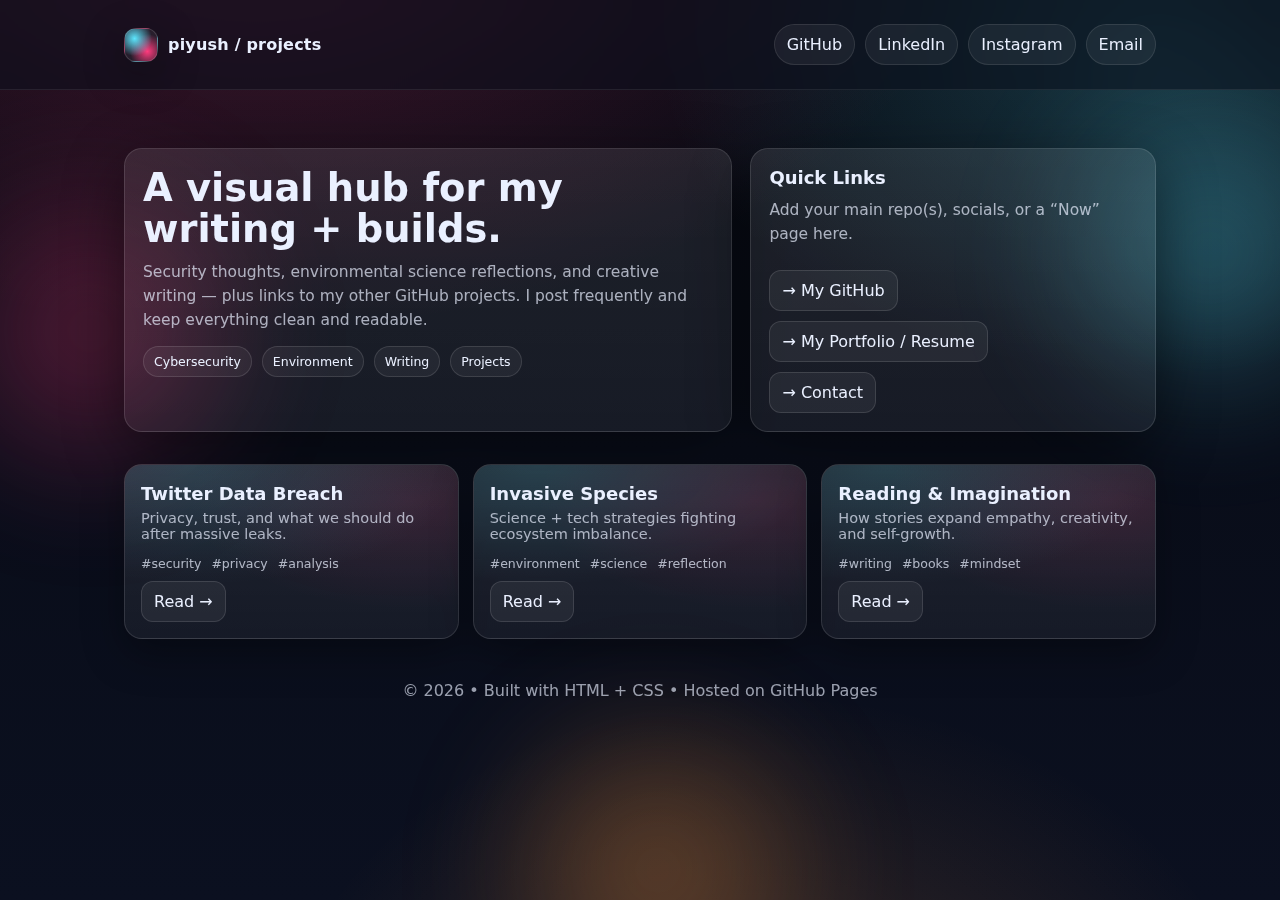
<file: index.html>
<!-- index.html -->
<!DOCTYPE html>
<html lang="en">
<head>
  <meta charset="UTF-8" />
  <meta name="viewport" content="width=device-width, initial-scale=1.0"/>
  <title>My Projects</title>
  <link rel="stylesheet" href="style.css" />
 
</head>
<body>
  <!-- background blobs -->
  <div class="bg-orb orb1"></div>
  <div class="bg-orb orb2"></div>
  <div class="bg-orb orb3"></div>

  <div class="topbar">
    <div class="container nav">
      <div class="brand">
        <div class="logo"></div>
        <span>piyush / projects</span>
      </div>

      <div class="navlinks">
        <!-- change these links to your real ones -->
        <a class="pill" href="https://github.com/piyushpokhrel" target="_blank" rel="noreferrer">GitHub</a>
        <a class="pill" href="www.linkedin.com/in/piyushpokhrel7789" target="_blank" rel="noreferrer">LinkedIn</a>
        <a class="pill" href="#" target="_blank" rel="noreferrer">Instagram</a>
        <a class="pill" href="mailto:pokhrelpiyush78@gmail.com">Email</a>
      </div>
    </div>
  </div>

  <div class="container">
    <section class="hero">
      <div class="panel">
        <h1 class="h-title">A visual hub for my writing + builds.</h1>
        <p class="h-sub">
          Security thoughts, environmental science reflections, and creative writing — plus links to my other GitHub projects.
          I post frequently and keep everything clean and readable.
        </p>

        <div class="badges">
          <span class="badge">Cybersecurity</span>
          <span class="badge">Environment</span>
          <span class="badge">Writing</span>
          <span class="badge">Projects</span>
        </div>
      </div>

      <div class="panel">
        <h2 style="margin:0 0 10px; font-size:18px;">Quick Links</h2>
        <p class="h-sub" style="margin-bottom:14px;">
          Add your main repo(s), socials, or a “Now” page here.
        </p>
        <a class="cta" href="https://github.com/piyushpokhrel" target="_blank" rel="noreferrer">→ My GitHub</a><br/>
        <a class="cta" href="www.linkedin.com/in/piyushpokhrel7789" target="_blank" rel="noreferrer">→ My Portfolio / Resume</a><br/>
        <a class="cta" href="emailto:pokhrelpiyush78@gmail.com" target="_blank" rel="noreferrer">→ Contact</a>
      </div>
    </section>

    <section class="grid">
      <a class="card" href="twitter-data-breach.html">
        <h3>Twitter Data Breach</h3>
        <p>Privacy, trust, and what we should do after massive leaks.</p>
        <div class="meta">
          <span>#security</span><span>#privacy</span><span>#analysis</span>
        </div>
        <div class="cta">Read →</div>
      </a>

      <a class="card" href="invasive-species.html">
        <h3>Invasive Species</h3>
        <p>Science + tech strategies fighting ecosystem imbalance.</p>
        <div class="meta">
          <span>#environment</span><span>#science</span><span>#reflection</span>
        </div>
        <div class="cta">Read →</div>
      </a>

      <a class="card" href="reading-imagination.html">
        <h3>Reading & Imagination</h3>
        <p>How stories expand empathy, creativity, and self-growth.</p>
        <div class="meta">
          <span>#writing</span><span>#books</span><span>#mindset</span>
        </div>
        <div class="cta">Read →</div>
      </a>
    </section>

    <footer>
      <div>© 2026 • Built with HTML + CSS • Hosted on GitHub Pages</div>
    </footer>
  </div>
   <script src="js/main.js"></script>
</body>
</html>
</file>
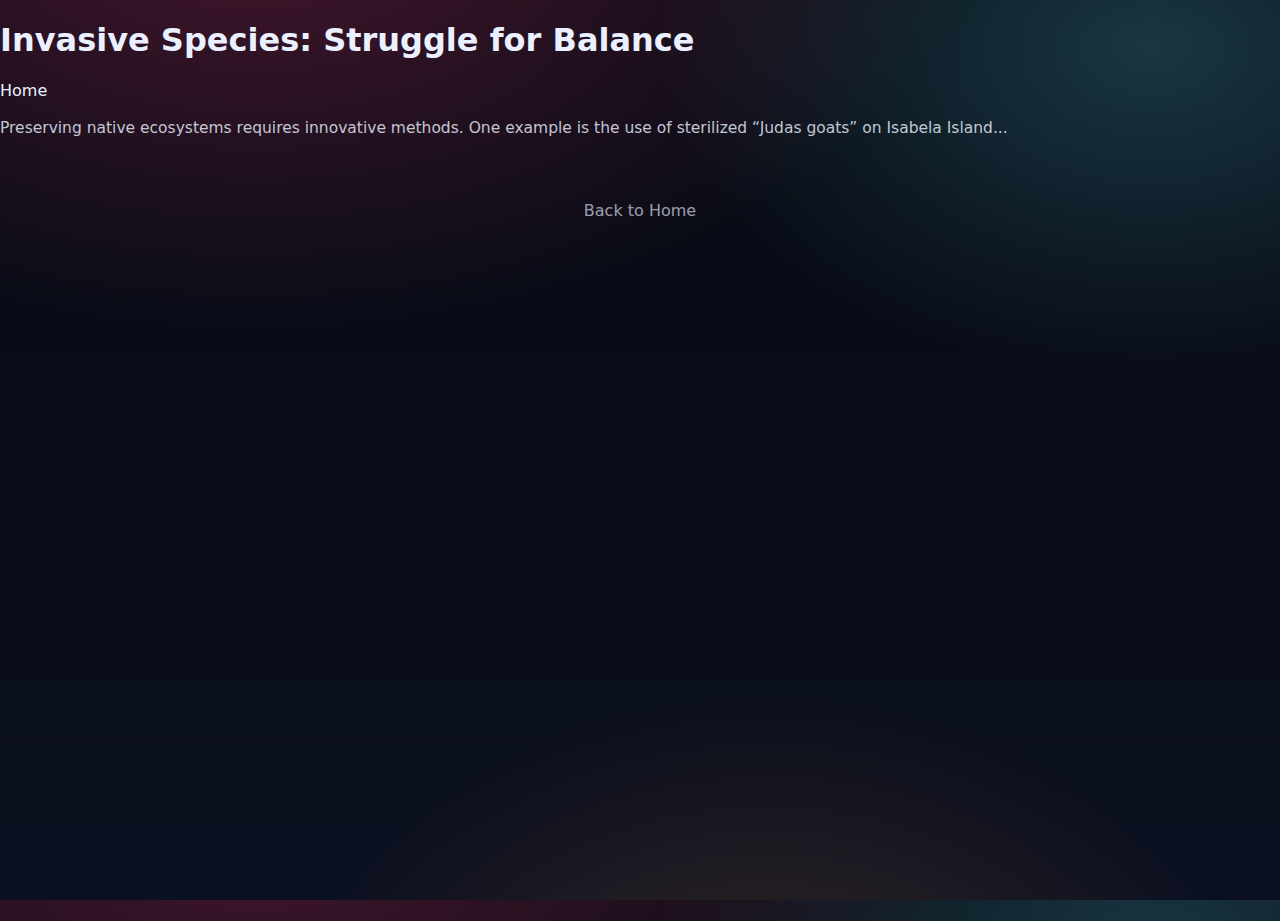
<file: invasive-species.html>
<!DOCTYPE html>
<html lang="en">
<head>
  <meta charset="UTF-8" />
  <meta name="viewport" content="width=device-width, initial-scale=1.0"/>
  <title>Invasive Species</title>
  <link rel="stylesheet" href="style.css" />
</head>
<body>
  <header>
    <h1>Invasive Species: Struggle for Balance</h1>
    <nav>
      <a href="index.html">Home</a>
    </nav>
  </header>
  <main>
    <article>
      <p>Preserving native ecosystems requires innovative methods. One example is the use of sterilized “Judas goats” on Isabela Island...</p>
      <!-- Full content goes here -->
    </article>
  </main>
  <footer>
    <p>Back to <a href="index.html">Home</a></p>
  </footer>
</body>
</html>
</file>
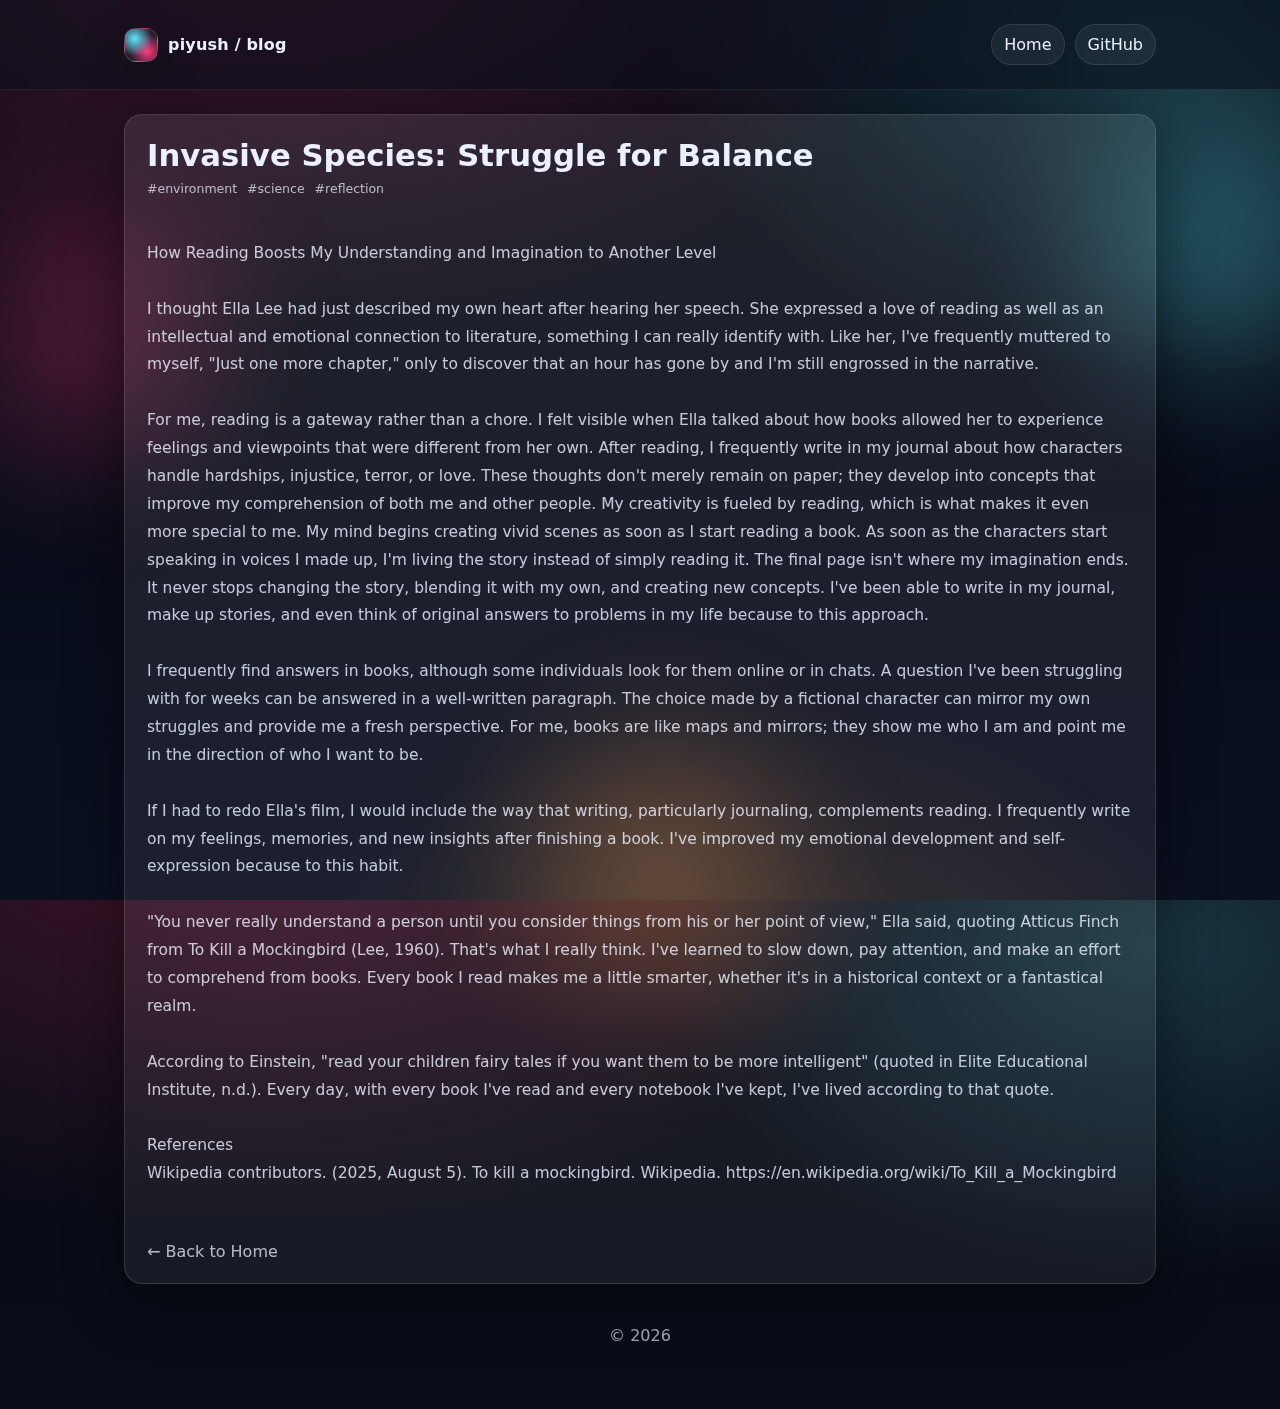
<file: reading-imagination.html>
<!DOCTYPE html>
<html lang="en">
<head>
  <meta charset="UTF-8" />
  <meta name="viewport" content="width=device-width, initial-scale=1.0"/>
  <title>Invasive Species</title>
  <link rel="stylesheet" href="style.css" />
</head>
<body>
  <div class="bg-orb orb1"></div>
  <div class="bg-orb orb2"></div>
  <div class="bg-orb orb3"></div>

  <div class="topbar">
    <div class="container nav">
      <div class="brand">
        <div class="logo"></div>
        <span>piyush / blog</span>
      </div>

      <div class="navlinks">
        <a class="pill" href="index.html">Home</a>
        <a class="pill" href="https://github.com/your-username" target="_blank" rel="noreferrer">GitHub</a>
      </div>
    </div>
  </div>

  <div class="container">
    <main class="panel article">
      <h1>Invasive Species: Struggle for Balance</h1>
      <div class="meta" style="margin: 8px 0 16px;">
        <span>#environment</span><span>#science</span><span>#reflection</span>
      </div>

      <article>
        <p>
How Reading Boosts My Understanding and Imagination to Another Level

I thought Ella Lee had just described my own heart after hearing her speech. She expressed a love of reading as well as an intellectual and emotional connection to literature, something I can really identify with. Like her, I've frequently muttered to myself, "Just one more chapter," only to discover that an hour has gone by and I'm still engrossed in the narrative.

For me, reading is a gateway rather than a chore. I felt visible when Ella talked about how books allowed her to experience feelings and viewpoints that were different from her own. After reading, I frequently write in my journal about how characters handle hardships, injustice, terror, or love. These thoughts don't merely remain on paper; they develop into concepts that improve my comprehension of both me and other people. My creativity is fueled by reading, which is what makes it even more special to me. My mind begins creating vivid scenes as soon as I start reading a book. As soon as the characters start speaking in voices I made up, I'm living the story instead of simply reading it. The final page isn't where my imagination ends. It never stops changing the story, blending it with my own, and creating new concepts. I've been able to write in my journal, make up stories, and even think of original answers to problems in my life because to this approach.

I frequently find answers in books, although some individuals look for them online or in chats. A question I've been struggling with for weeks can be answered in a well-written paragraph. The choice made by a fictional character can mirror my own struggles and provide me a fresh perspective. For me, books are like maps and mirrors; they show me who I am and point me in the direction of who I want to be.

If I had to redo Ella's film, I would include the way that writing, particularly journaling, complements reading. I frequently write on my feelings, memories, and new insights after finishing a book. I've improved my emotional development and self-expression because to this habit.

"You never really understand a person until you consider things from his or her point of view," Ella said, quoting Atticus Finch from To Kill a Mockingbird (Lee, 1960). That's what I really think. I've learned to slow down, pay attention, and make an effort to comprehend from books. Every book I read makes me a little smarter, whether it's in a historical context or a fantastical realm.

According to Einstein, "read your children fairy tales if you want them to be more intelligent" (quoted in Elite Educational Institute, n.d.). Every day, with every book I've read and every notebook I've kept, I've lived according to that quote.

References
Wikipedia contributors. (2025, August 5). To kill a mockingbird. Wikipedia. https://en.wikipedia.org/wiki/To_Kill_a_Mockingbird

        </p>
      </article>

      <a class="back" href="index.html">← Back to Home</a>
    </main>

    <footer>© 2026</footer>
  </div>
</body>
</html>
</file>
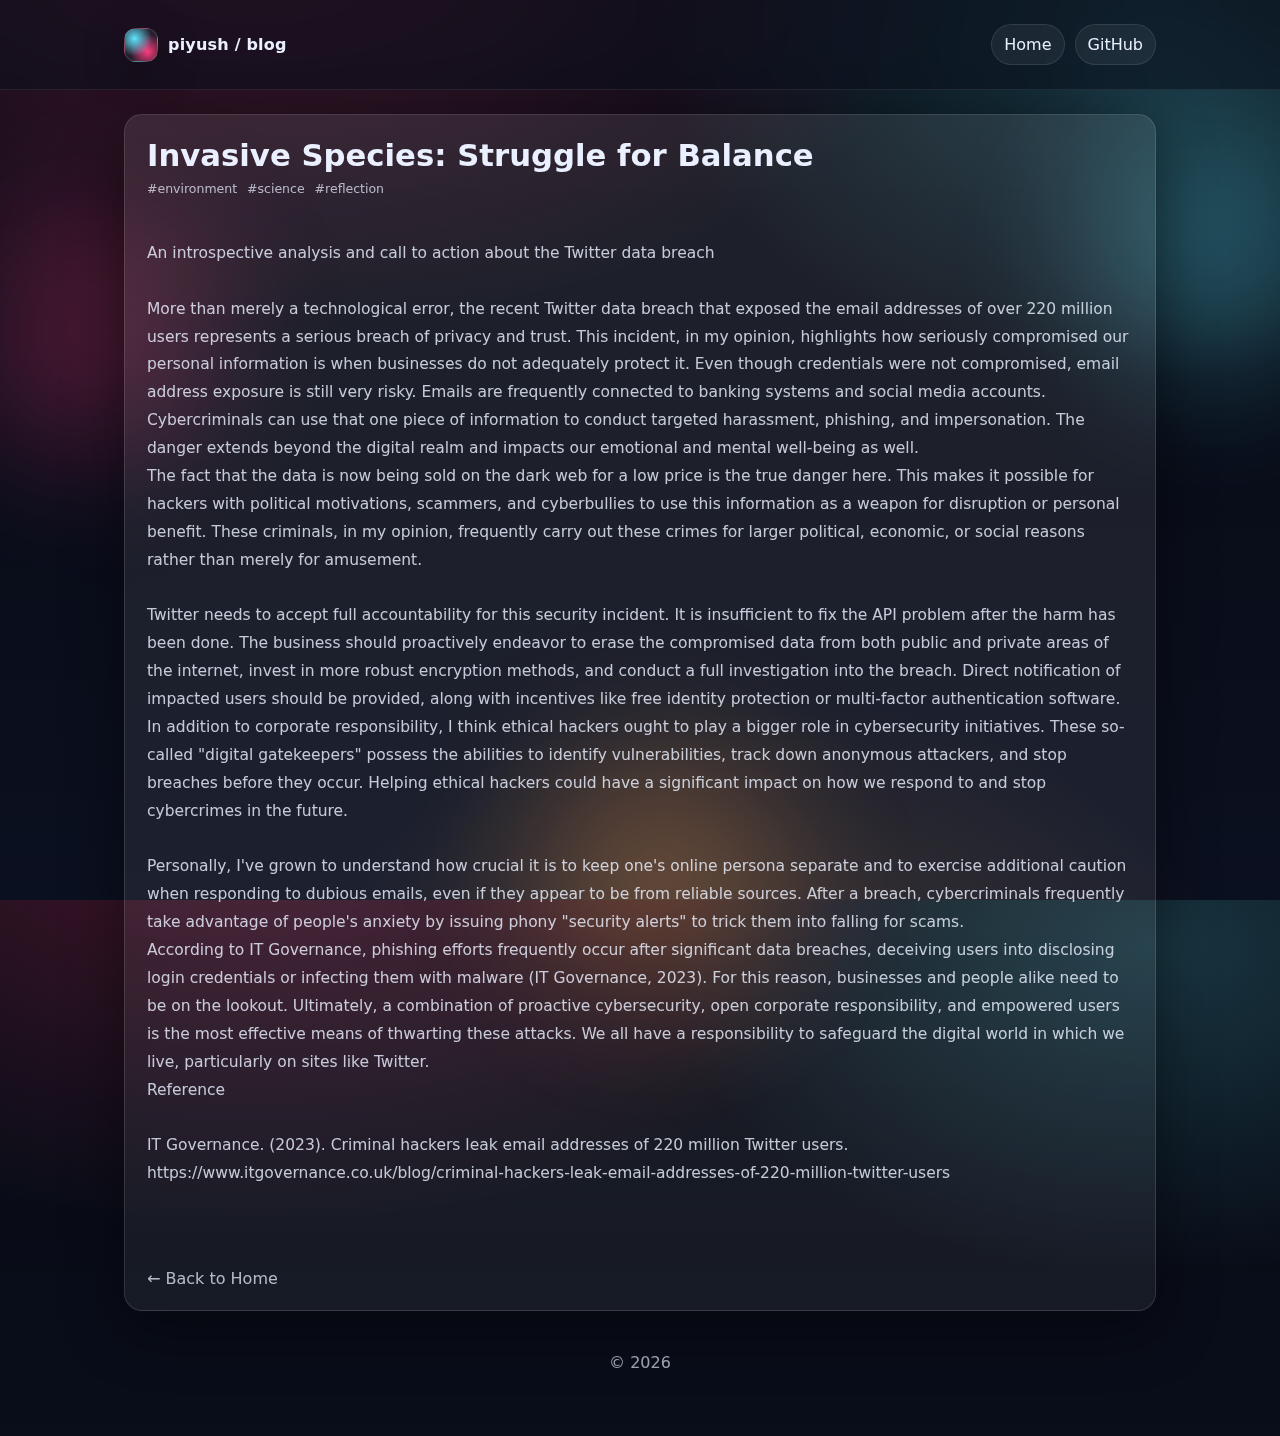
<file: twitter-data-breach.html>
<!DOCTYPE html>
<html lang="en">
<head>
  <meta charset="UTF-8" />
  <meta name="viewport" content="width=device-width, initial-scale=1.0"/>
  <title>Invasive Species</title>
  <link rel="stylesheet" href="style.css" />
</head>
<body>
  <div class="bg-orb orb1"></div>
  <div class="bg-orb orb2"></div>
  <div class="bg-orb orb3"></div>

  <div class="topbar">
    <div class="container nav">
      <div class="brand">
        <div class="logo"></div>
        <span>piyush / blog</span>
      </div>

      <div class="navlinks">
        <a class="pill" href="index.html">Home</a>
        <a class="pill" href="https://github.com/your-username" target="_blank" rel="noreferrer">GitHub</a>
      </div>
    </div>
  </div>

  <div class="container">
    <main class="panel article">
      <h1>Invasive Species: Struggle for Balance</h1>
      <div class="meta" style="margin: 8px 0 16px;">
        <span>#environment</span><span>#science</span><span>#reflection</span>
      </div>

      <article>
        <p>
An introspective analysis and call to action about the Twitter data breach

More than merely a technological error, the recent Twitter data breach that exposed the email addresses of over 220 million users represents a serious breach of privacy and trust. This incident, in my opinion, highlights how seriously compromised our personal information is when businesses do not adequately protect it. Even though credentials were not compromised, email address exposure is still very risky. Emails are frequently connected to banking systems and social media accounts. Cybercriminals can use that one piece of information to conduct targeted harassment, phishing, and impersonation. The danger extends beyond the digital realm and impacts our emotional and mental well-being as well.
The fact that the data is now being sold on the dark web for a low price is the true danger here. This makes it possible for hackers with political motivations, scammers, and cyberbullies to use this information as a weapon for disruption or personal benefit. These criminals, in my opinion, frequently carry out these crimes for larger political, economic, or social reasons rather than merely for amusement.

Twitter needs to accept full accountability for this security incident. It is insufficient to fix the API problem after the harm has been done. The business should proactively endeavor to erase the compromised data from both public and private areas of the internet, invest in more robust encryption methods, and conduct a full investigation into the breach. Direct notification of impacted users should be provided, along with incentives like free identity protection or multi-factor authentication software.
In addition to corporate responsibility, I think ethical hackers ought to play a bigger role in cybersecurity initiatives. These so-called "digital gatekeepers" possess the abilities to identify vulnerabilities, track down anonymous attackers, and stop breaches before they occur. Helping ethical hackers could have a significant impact on how we respond to and stop cybercrimes in the future.

Personally, I've grown to understand how crucial it is to keep one's online persona separate and to exercise additional caution when responding to dubious emails, even if they appear to be from reliable sources. After a breach, cybercriminals frequently take advantage of people's anxiety by issuing phony "security alerts" to trick them into falling for scams.
According to IT Governance, phishing efforts frequently occur after significant data breaches, deceiving users into disclosing login credentials or infecting them with malware (IT Governance, 2023). For this reason, businesses and people alike need to be on the lookout. Ultimately, a combination of proactive cybersecurity, open corporate responsibility, and empowered users is the most effective means of thwarting these attacks. We all have a responsibility to safeguard the digital world in which we live, particularly on sites like Twitter.
Reference

IT Governance. (2023). Criminal hackers leak email addresses of 220 million Twitter users. https://www.itgovernance.co.uk/blog/criminal-hackers-leak-email-addresses-of-220-million-twitter-users


        </p>
      </article>

      <a class="back" href="index.html">← Back to Home</a>
    </main>

    <footer>© 2026</footer>
  </div>
</body>
</html>
</file>
<file: style.css>
/* style.css */
:root{
  --bg0:#070A12;
  --bg1:#0B1020;
  --card: rgba(255,255,255,.06);
  --card2: rgba(255,255,255,.09);
  --text:#EAF0FF;
  --muted: rgba(234,240,255,.7);
  --border: rgba(255,255,255,.12);
  --shadow: 0 18px 60px rgba(0,0,0,.45);
  --accent1:#ff3d7f;
  --accent2:#ff9a3d;
  --accent3:#5ee7ff;
  --radius: 18px;
}

*{ box-sizing:border-box; }
html,body{ height:100%; }
body{
  margin:0;
  font-family: ui-sans-serif, system-ui, -apple-system, Segoe UI, Roboto, Helvetica, Arial, "Apple Color Emoji","Segoe UI Emoji";
  color: var(--text);
  background:
    radial-gradient(1200px 700px at 20% -10%, rgba(255,61,127,.25), transparent 60%),
    radial-gradient(900px 600px at 90% 5%, rgba(94,231,255,.20), transparent 55%),
    radial-gradient(900px 700px at 60% 120%, rgba(255,154,61,.18), transparent 55%),
    linear-gradient(180deg, var(--bg0), var(--bg1));
  overflow-x:hidden;
}

/* Animated background blobs */
.bg-orb{
  position:fixed;
  inset:auto;
  width:420px;
  height:420px;
  filter: blur(55px);
  opacity:.35;
  z-index:-1;
  animation: float 10s ease-in-out infinite;
}
.orb1{ left:-120px; top:120px; background: radial-gradient(circle, var(--accent1), transparent 65%); }
.orb2{ right:-140px; top:40px; background: radial-gradient(circle, var(--accent3), transparent 65%); animation-duration: 13s; }
.orb3{ left:35%; bottom:-180px; background: radial-gradient(circle, var(--accent2), transparent 65%); animation-duration: 12s; }

@keyframes float{
  0%,100%{ transform: translate(0,0) scale(1); }
  50%{ transform: translate(20px,-18px) scale(1.05); }
}

a{ color:inherit; text-decoration:none; }
a:hover{ opacity:.92; }

.container{
  max-width: 1080px;
  margin: 0 auto;
  padding: 24px;
}

.topbar{
  position: sticky;
  top: 0;
  z-index: 5;
  backdrop-filter: blur(12px);
  -webkit-backdrop-filter: blur(12px);
  background: rgba(10,14,28,.55);
  border-bottom: 1px solid rgba(255,255,255,.08);
}

.nav{
  display:flex;
  align-items:center;
  justify-content:space-between;
  gap:14px;
}

.brand{
  display:flex;
  align-items:center;
  gap:10px;
  font-weight:700;
  letter-spacing:.2px;
}
.logo{
  width:34px; height:34px;
  border-radius: 12px;
  background:
    radial-gradient(circle at 30% 30%, var(--accent3), transparent 55%),
    radial-gradient(circle at 70% 70%, var(--accent1), transparent 55%),
    rgba(255,255,255,.06);
  border: 1px solid rgba(255,255,255,.14);
  box-shadow: 0 12px 40px rgba(0,0,0,.4);
}

.navlinks{
  display:flex;
  gap:10px;
  flex-wrap:wrap;
  justify-content:flex-end;
}
.pill{
  padding: 10px 12px;
  border-radius: 999px;
  background: rgba(255,255,255,.06);
  border: 1px solid rgba(255,255,255,.10);
}
.pill:hover{
  background: rgba(255,255,255,.09);
}

.hero{
  padding: 34px 0 18px;
  display:grid;
  grid-template-columns: 1.2fr .8fr;
  gap: 18px;
  align-items: stretch;
}
@media (max-width: 880px){
  .hero{ grid-template-columns: 1fr; }
}

.panel{
  border-radius: var(--radius);
  background: linear-gradient(180deg, var(--card2), var(--card));
  border: 1px solid var(--border);
  box-shadow: var(--shadow);
  padding: 18px;
}

.h-title{
  font-size: clamp(28px, 3vw, 44px);
  margin: 0 0 10px;
  line-height: 1.08;
}
.h-sub{
  margin: 0;
  color: var(--muted);
  line-height: 1.55;
  font-size: 15.5px;
}
.badges{
  margin-top: 14px;
  display:flex; gap:10px; flex-wrap:wrap;
}
.badge{
  font-size: 12.5px;
  padding: 7px 10px;
  border-radius: 999px;
  border: 1px solid rgba(255,255,255,.12);
  background: rgba(255,255,255,.05);
}

.grid{
  display:grid;
  grid-template-columns: repeat(3, 1fr);
  gap: 14px;
  margin-top: 14px;
}
@media (max-width: 980px){
  .grid{ grid-template-columns: 1fr; }
}

.card{
  border-radius: var(--radius);
  background: linear-gradient(180deg, rgba(255,255,255,.09), rgba(255,255,255,.05));
  border: 1px solid rgba(255,255,255,.12);
  box-shadow: 0 14px 40px rgba(0,0,0,.35);
  padding: 16px;
  transition: transform .18s ease, background .18s ease;
  position: relative;
  overflow:hidden;
}
.card:hover{ transform: translateY(-4px); background: rgba(255,255,255,.08); }

.card::before{
  content:"";
  position:absolute;
  inset:-1px;
  background:
    radial-gradient(500px 220px at 20% 0%, rgba(94,231,255,.16), transparent 55%),
    radial-gradient(400px 200px at 85% 20%, rgba(255,61,127,.12), transparent 55%);
  pointer-events:none;
}

.card h3{
  margin: 2px 0 6px;
  font-size: 18px;
  position:relative;
}
.card p{
  margin: 0 0 14px;
  color: var(--muted);
  font-size: 14.5px;
  position:relative;
}
.meta{
  display:flex; gap:10px; flex-wrap:wrap;
  color: rgba(234,240,255,.72);
  font-size: 12.5px;
  position:relative;
}
.cta{
  display:inline-flex;
  align-items:center;
  gap:8px;
  margin-top: 10px;
  padding: 10px 12px;
  border-radius: 12px;
  background: rgba(255,255,255,.06);
  border: 1px solid rgba(255,255,255,.12);
  width: fit-content;
  position:relative;
}
.cta:hover{ background: rgba(255,255,255,.09); }

.article{
  padding: 22px;
}
.article h1{
  margin: 0 0 8px;
  font-size: clamp(24px, 2.4vw, 34px);
}
.article .back{
  display:inline-flex;
  margin-top: 10px;
  color: rgba(234,240,255,.75);
}

article p{
  white-space: pre-line; /* respects your line breaks */
  color: rgba(234,240,255,.82);
  line-height: 1.8;
  font-size: 15.5px;
}

footer{
  margin-top: 24px;
  padding: 18px 0 40px;
  color: rgba(234,240,255,.65);
  text-align:center;
}
</file>
